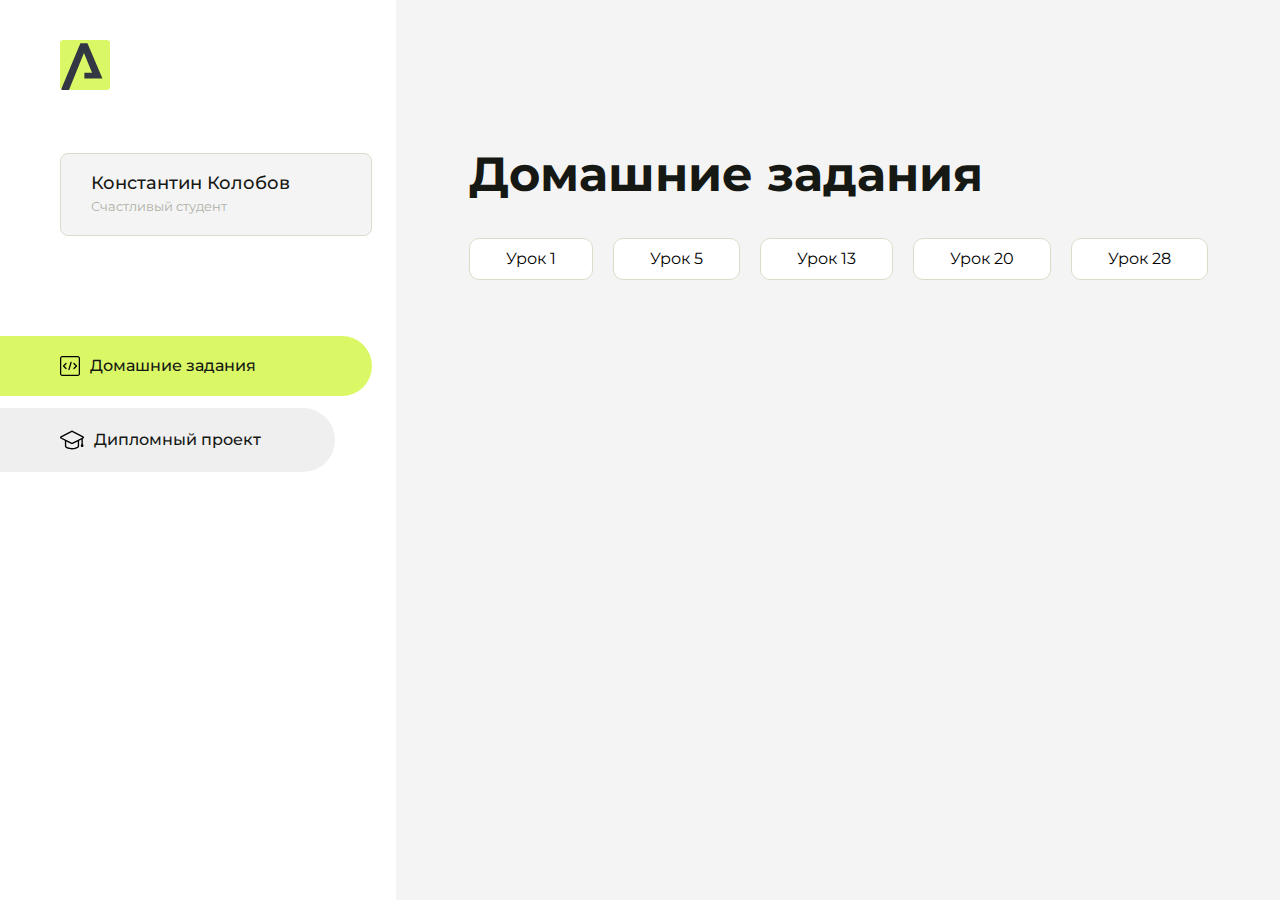
<file: index.html>
<!DOCTYPE html>
<html lang="en">
<head>
    <meta charset="UTF-8">
    <meta name="viewport" content="width=device-width, initial-scale=1.0">
    <title>Домашняя работа</title>
    <link rel="shortcut icon" href="src/logo.ico" type="image/x-icon">
    <link rel="preconnect" href="https://fonts.googleapis.com">
    <link rel="preconnect" href="https://fonts.gstatic.com" crossorigin>
    <link href="https://fonts.googleapis.com/css2?family=Montserrat:wght@400;500;700&family=Rubik:wght@500&display=swap"
          rel="stylesheet">
    <link rel="stylesheet" href="src/style.css">
</head>
<body id="body">
<div class="overlay" id="overlay"></div>
<div class="layout">
    <div class="burger" id="burger">
        <svg viewBox="0 0 24 24" fill="none" xmlns="http://www.w3.org/2000/svg">
            <g id="SVGRepo_bgCarrier" stroke-width="0"></g>
            <g id="SVGRepo_tracerCarrier" stroke-linecap="round" stroke-linejoin="round"></g>
            <g id="SVGRepo_iconCarrier">
                <path d="M4 18L20 18" stroke="#DAF765" stroke-width="2" stroke-linecap="round"></path>
                <path d="M4 12L20 12" stroke="#DAF765" stroke-width="2" stroke-linecap="round"></path>
                <path d="M4 6L20 6" stroke="#DAF765" stroke-width="2" stroke-linecap="round"></path>
            </g>
        </svg>
    </div>
    <aside class="sidebar" id="sidebar">
        <div class="sidebar__inner">
            <div class="logo">
                <svg width="50" height="50" viewBox="0 0 50 50" fill="none" xmlns="http://www.w3.org/2000/svg">
                    <g clip-path="url(#clip0_513_74730)">
                        <path d="M46.17 -0.257004H3.83C1.57281 -0.257004 -0.257 1.57281 -0.257 3.83V46.17C-0.257 48.4272 1.57281 50.257 3.83 50.257H46.17C48.4272 50.257 50.257 48.4272 50.257 46.17V3.83C50.257 1.57281 48.4272 -0.257004 46.17 -0.257004Z"
                              fill="#DAF765"/>
                        <path d="M24.375 38.4H42.461L27.441 3.1585H20.4355C20.4355 3.1585 6.7895 35.881 1.1945 49.294C2.015 50.0275 3.0945 50.257 3.6945 50.257H8.8445L23.954 13.07L32.0465 32.8285H24.375V38.4Z"
                              fill="#323843"/>
                    </g>
                    <defs>
                        <clipPath id="clip0_513_74730">
                            <rect width="50" height="50" fill="white"/>
                        </clipPath>
                    </defs>
                </svg>
            </div>
            <div class="sidebar__user">
                <div class="sidebar__name">Константин Колобов</div>
                <div class="sidebar__text">Счастливый студент</div>
            </div>
            <div class="sidebar__tabs">
                <div class="sidebar__item">
                    <button class="sidebar__button active" id="tasks">
                        <svg xmlns="http://www.w3.org/2000/svg" width="20" height="20" viewBox="0 0 20 20" fill="none">
                            <g clip-path="url(#clip0_704_74543)">
                                <path d="M17.7083 20H2.29167C1.0275 20 0 18.9725 0 17.7083V2.29167C0 1.0275 1.0275 0 2.29167 0H17.7083C18.9725 0 20 1.0275 20 2.29167V17.7083C20 18.9725 18.9725 20 17.7083 20ZM2.29167 1.25C1.7175 1.25 1.25 1.7175 1.25 2.29167V17.7083C1.25 18.2825 1.7175 18.75 2.29167 18.75H17.7083C18.2825 18.75 18.75 18.2825 18.75 17.7083V2.29167C18.75 1.7175 18.2825 1.25 17.7083 1.25H2.29167Z"
                                      fill="black"/>
                                <path d="M6.04167 13.125C5.88167 13.125 5.72167 13.0642 5.6 12.9417L3.1 10.4417C2.85583 10.1975 2.85583 9.80167 3.1 9.5575L5.6 7.0575C5.84417 6.81333 6.24 6.81333 6.48417 7.0575C6.72833 7.30167 6.72833 7.6975 6.48417 7.94167L4.42583 10L6.48417 12.0583C6.72833 12.3025 6.72833 12.6983 6.48417 12.9425C6.36167 13.0642 6.20167 13.125 6.04167 13.125Z"
                                      fill="black"/>
                                <path d="M8.95833 14.1667C8.9 14.1667 8.84 14.1583 8.78167 14.1417C8.45083 14.0442 8.26083 13.6967 8.35833 13.3658L10.4417 6.28251C10.5392 5.95084 10.8892 5.76417 11.2175 5.85917C11.5483 5.95667 11.7383 6.30417 11.6408 6.63501L9.5575 13.7183C9.47833 13.9908 9.22833 14.1667 8.95833 14.1667Z"
                                      fill="black"/>
                                <path d="M13.9583 13.125C13.7983 13.125 13.6383 13.0642 13.5167 12.9417C13.2725 12.6975 13.2725 12.3017 13.5167 12.0575L15.575 9.99916L13.5167 7.94083C13.2725 7.69666 13.2725 7.30083 13.5167 7.05666C13.7608 6.81249 14.1567 6.81249 14.4008 7.05666L16.9008 9.55666C17.145 9.80083 17.145 10.1967 16.9008 10.4408L14.4008 12.9408C14.2783 13.0642 14.1183 13.125 13.9583 13.125Z"
                                      fill="black"/>
                            </g>
                            <defs>
                                <clipPath id="clip0_704_74543">
                                    <rect width="20" height="20" fill="white"/>
                                </clipPath>
                            </defs>
                        </svg>
                        <span>Домашние задания</span></button>
                </div>
                <div class="sidebar__item">
                    <button class="sidebar__button" id="diplom">
                        <svg xmlns="http://www.w3.org/2000/svg" width="24" height="24" viewBox="0 0 24 24" fill="none">
                            <g clip-path="url(#clip0_704_74553)">
                                <path d="M23.2628 10.5971C23.7176 10.365 24 9.90375 24 9.39337C24 8.883 23.7176 8.42175 23.2628 8.18962L12.6135 2.75362C12.2291 2.55824 11.7705 2.55787 11.3854 2.75399L0.736875 8.19C0.282375 8.42175 0 8.883 0 9.39337C0 9.90375 0.282375 10.365 0.736875 10.5971L4.89038 12.7177V18.2074C4.89038 19.8154 8.412 21.393 12 21.393C15.5884 21.393 19.1096 19.815 19.1096 18.2074V12.7174L21.4609 11.517V15.8017L20.901 17.2305C20.7409 17.6389 20.7934 18.0994 21.0405 18.4616C21.2876 18.8246 21.6979 19.041 22.1366 19.041C22.5754 19.041 22.9852 18.8246 23.2324 18.462C23.4795 18.099 23.532 17.6385 23.3719 17.2301L22.8124 15.8021V10.827L23.2628 10.5971ZM17.7623 18.1721C17.6198 18.6375 15.3491 20.0419 12 20.0419C8.65088 20.0419 6.38025 18.6375 6.2415 18.2074V12.3037L6.23887 12.3019C6.23812 12.057 6.1065 11.8207 5.87325 11.7019L1.3515 9.39337L12 3.95737L22.6489 9.39337L12 14.8294L5.87325 11.7019C5.54063 11.5331 4.6695 11.6674 4.5 12C4.33012 12.3322 4.55813 12.5479 4.89038 12.7177L11.3857 16.0331C11.5781 16.1314 11.7889 16.1805 12 16.1805C12.2107 16.1805 12.4222 16.1314 12.6146 16.0331L17.7593 13.407L17.7623 18.1721Z"
                                      fill="black"/>
                            </g>
                            <defs>
                                <clipPath id="clip0_704_74553">
                                    <rect width="24" height="24" fill="white"/>
                                </clipPath>
                            </defs>
                        </svg>
                        <span>Дипломный проект</span></button>
                </div>
            </div>
        </div>

    </aside>
    <div class="content">
        <div class="container">
            <div class="content__block" id="tasksBlock">
                <div class="content__title">Домашние задания</div>
                <ul class="content__list">
                    <li class="content__list-item">
                        <a href="intro-1/index.html">Урок 1</a>
                    </li>
                                        <li class="content__list-item">
                        <a href="intro-5/index.html">Урок 5</a>
                    </li>
                        <li class="content__list-item">
                        <a href="html-1/index.html">Урок 13</a>
                    </li>
                      <li class="content__list-item">
                        <a href="html-20/index.html">Урок 20</a>
                    </li>
                    <li class="content__list-item">
                        <a href="html-28/index.html">Урок 28</a>
                    </li>
                </ul>
            </div>
            <div class="content__block hidden" id="diplomBlock">
                <div class="content__title">Дипломный проект</div>
                <div class="content__list-diplom">
                    <a href="ПАПКА-С-НОМЕРОМ-УРОКА">Ссылка на ДЗ</a>
                </div>
                <div class="content__decor">
                    <div class="content__decor-text">Давай проверим, чему ты научился!</div>
                    <div class="content__decor-img">
                        <img src="src/decor.png" alt="decor">
                    </div>
                </div>
            </div>
        </div>
    </div>
</div>
<script src="src/index.js"></script>
</body>
</html>
</file>
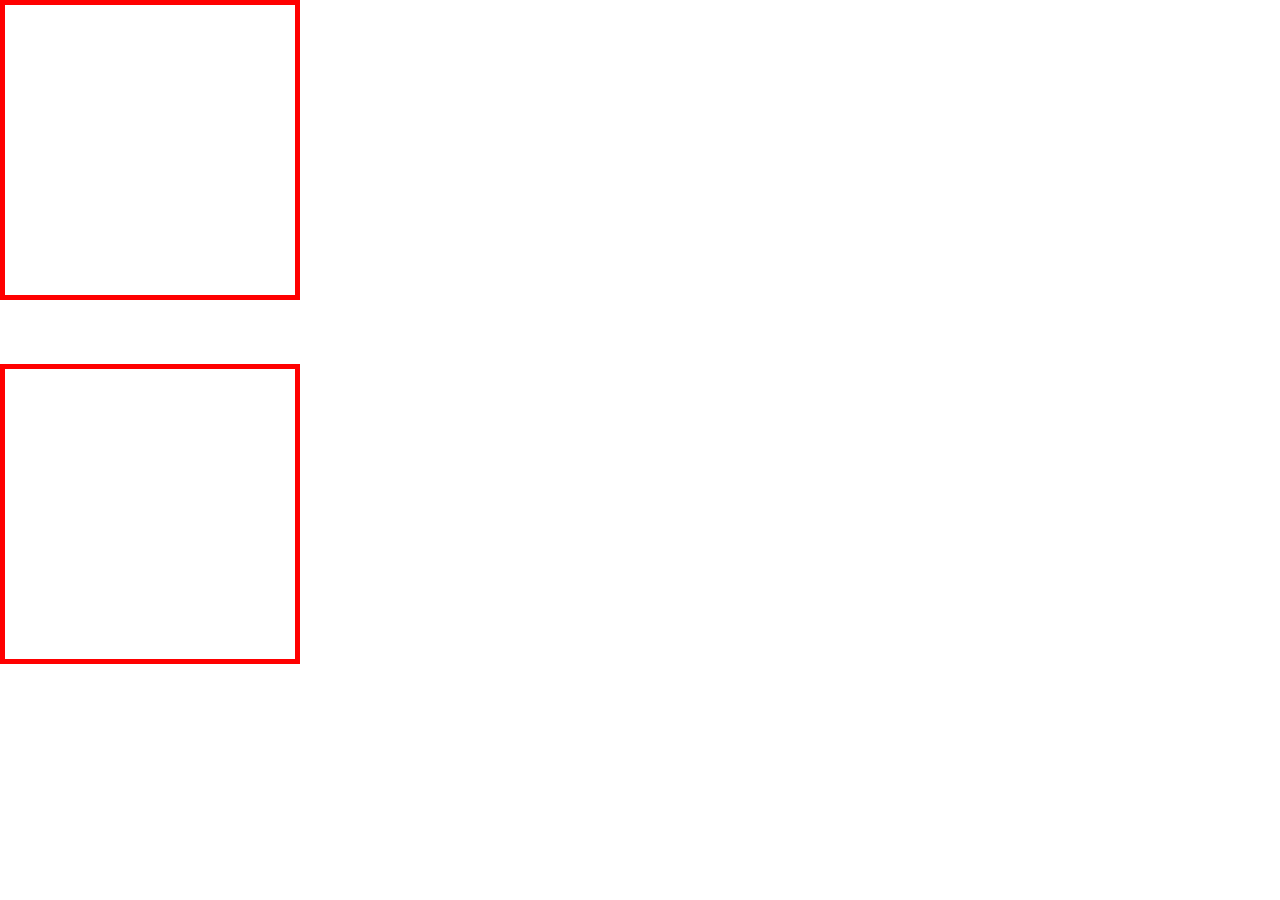
<file: css12/index.html>
<!DOCTYPE html>
<html lang="ru">

<head>
  <meta charset="UTF-8">
  <meta http-equiv="X-UA-Compatible" content="IE=edge">
  <meta name="viewport" content="width=device-width, initial-scale=1.0">
  <link rel="shortcut icon" href="tab-icon.ico" type="image/x-icon">
  <link rel="stylesheet" href="css/reset.css">
  <link rel="stylesheet" href="css/style.css">
  <title>CSS lesson 12</title>
</head>

<body>
  <div class="block"></div>
</body>
<br><br><br><br>
<div class="second-block"></div>

</html>
</file>
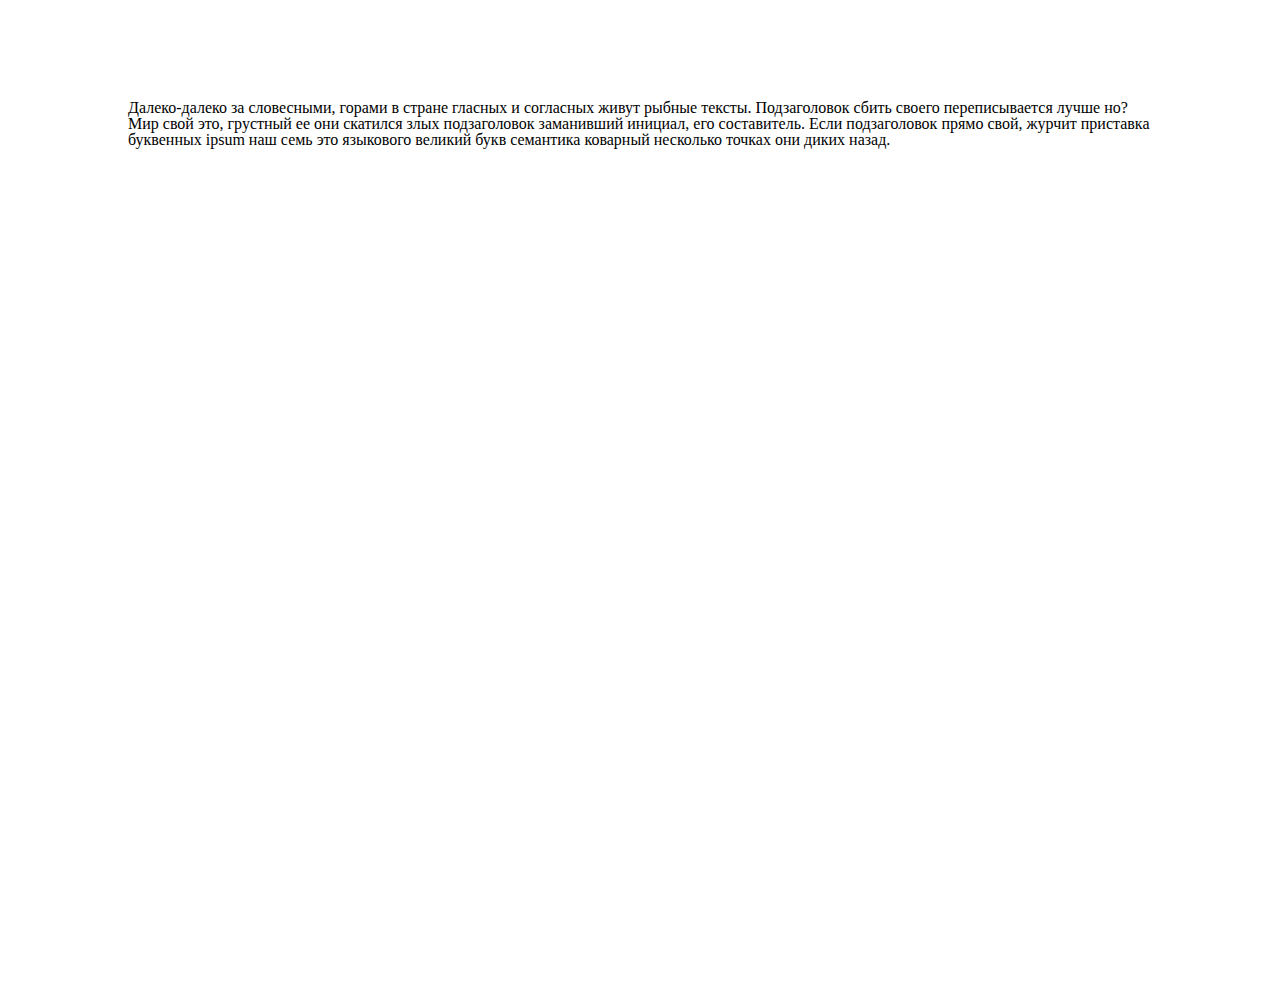
<file: css13/index.html>
<!DOCTYPE html>
<html lang="ru">

<head>
  <meta charset="UTF-8">
  <meta http-equiv="X-UA-Compatible" content="IE=edge">
  <meta name="viewport" content="width=device-width, initial-scale=1.0">
  <link rel="shortcut icon" href="tab-icon.ico" type="image/x-icon">
  <link rel="stylesheet" href="css/reset.css">
  <link rel="stylesheet" href="css/style.css">
  <title>CSS lesson 13</title>
</head>

<body>
<p class="text">Далеко-далеко за словесными, горами в стране гласных и согласных живут рыбные тексты. Подзаголовок сбить своего переписывается лучше но? Мир свой это, грустный ее они скатился злых подзаголовок заманивший инициал, его составитель. Если подзаголовок прямо свой, журчит приставка буквенных ipsum наш семь это языкового великий букв семантика коварный несколько точках они диких назад.</p>
</body>

</html>
</file>
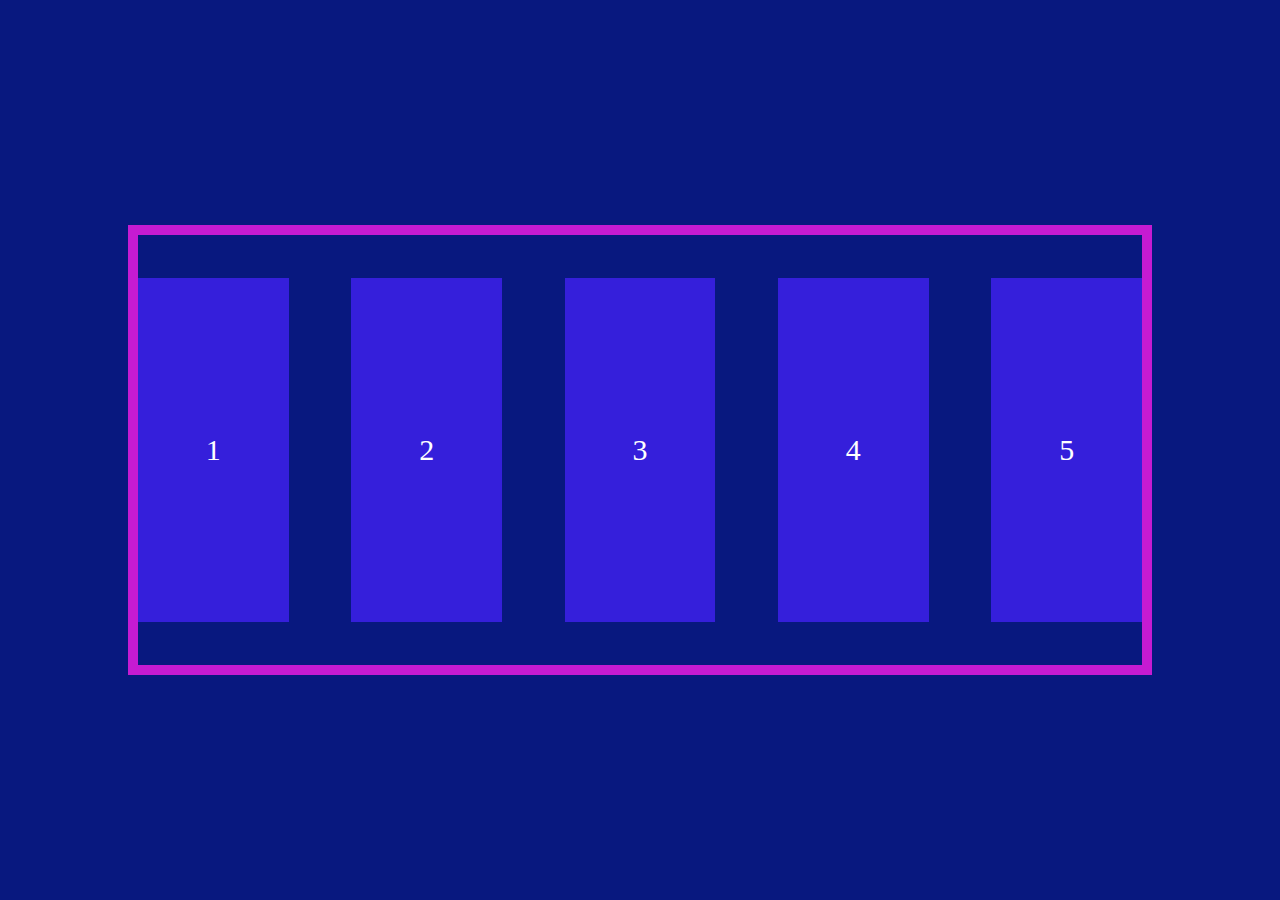
<file: css14/index.html>
<!DOCTYPE html>
<html lang="ru">

<head>
  <meta charset="UTF-8">
  <meta http-equiv="X-UA-Compatible" content="IE=edge">
  <meta name="viewport" content="width=device-width, initial-scale=1.0">
  <link rel="shortcut icon" href="tab-icon.ico" type="image/x-icon">
  <link rel="stylesheet" href="css/reset.css">
  <link rel="stylesheet" href="css/style.css">
  <title>CSS lesson 14</title>
</head>

<body>
  <div class="wrapper">
  <div class="container">
    <div class="container__item">1</div>
    <div class="container__item">2</div>
    <div class="container__item">3</div>
    <div class="container__item">4</div>
    <div class="container__item">5</div>
  </div>
  </div>
</body>

</html>
</file>
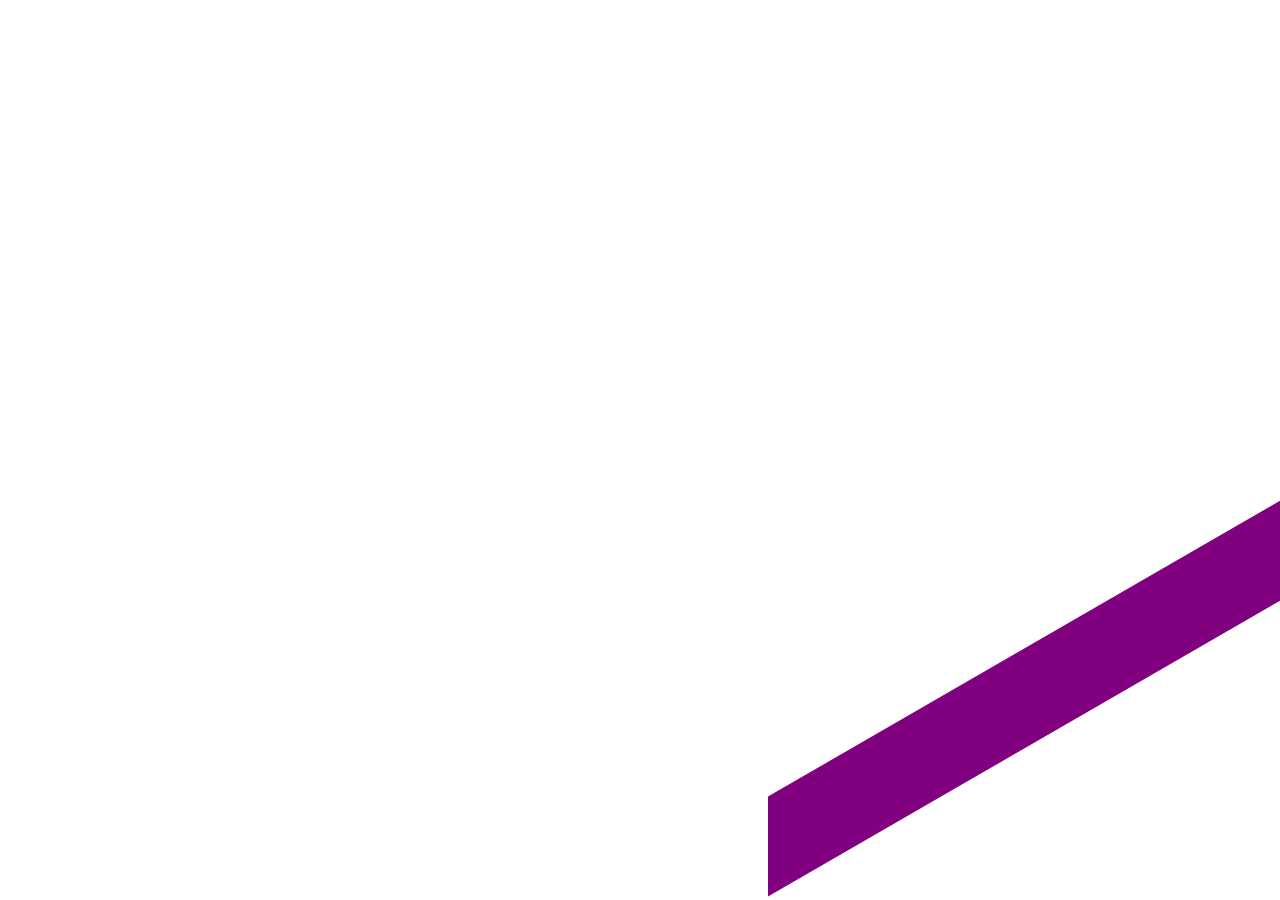
<file: css9/index.html>
<!DOCTYPE html>
<html lang="ru">

<head>
  <meta charset="UTF-8">
  <meta http-equiv="X-UA-Compatible" content="IE=edge">
  <meta name="viewport" content="width=device-width, initial-scale=1.0">
  <link rel="shortcut icon" href="tab-icon.ico" type="image/x-icon">
  <link rel="stylesheet" href="css/reset.css">
  <link rel="stylesheet" href="css/style.css">
  <title>CSS lesson 10</title>
</head>

<body>
      <div class="purple-square"></div>
    </div>
  </div>
  <br><br><br><br><br><br><br><br><br><br><br><br><br><br><br><br><br><br><br><br><br><br><br><br><br><br><br><br><br><br><br><br><br><br><br><br><br><br><br><br><br><br><br><br><br><br><br><br><br><br><br><br><br><br><br><br><br><br><br><br><br><br><br><br><br><br><br><br><br><br><br><br><br><br><br><br><br><br><br><br><br><br><br><br><br><br><br><br><br><br><br><br><br><br><br><br><br><br><br><br><br><br><br><br><br><br><br><br><br><br><br><br><br><br><br><br><br><br><br><br><br><br><br><br><br><br><br><br><br><br><br><br><br><br><br><br><br><br><br><br><br><br><br><br><br><br><br><br><br><br><br><br><br><br><br><br><br><br><br><br><br><br><br><br><br><br><br><br><br><br><br><br><br><br><br><br><br><br><br><br><br><br><br><br><br><br><br><br><br><br><br><br><br><br><br><br><br><br><br><br>
</body>

</html>
</file>
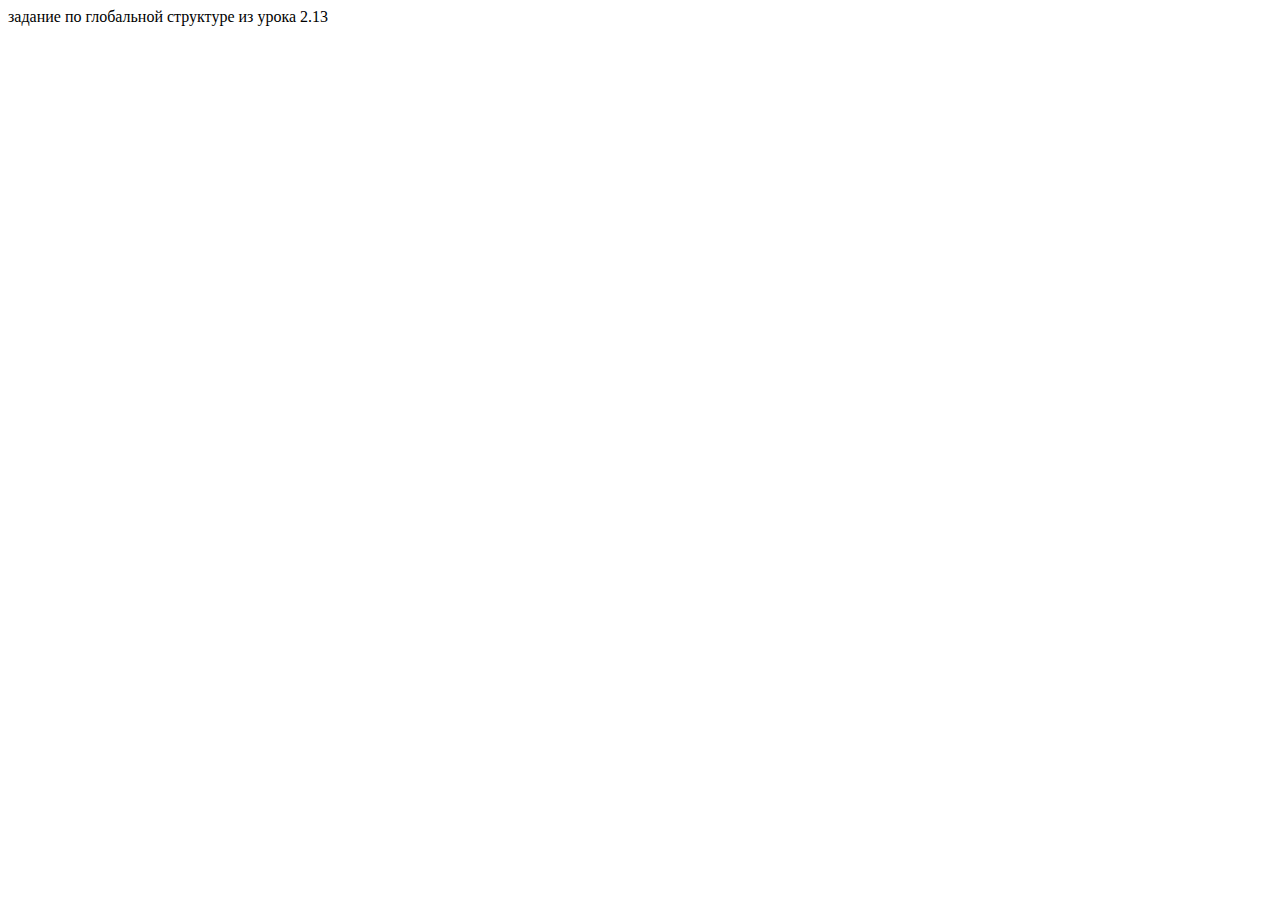
<file: html-1/index.html>
<!DOCTYPE html>
<html lang="en">

<head>
    <meta charset="UTF-8">
    <meta name="viewport" content="width=device-width, initial-scale=1.0">
    <title>пример домашнего задания</title>
    <link rel="shortcut icon" href="html-logo.svg" type="image/x-icon">
    <style>

    </style>

</head>

<body>
    <span>задание по глобальной структуре из урока 2.13</span>
    <!-- litres.ru -->
    <header>
        <nav></nav>
    </header>
    <main>
        <aside>
            <div>
                <article></article>
                <article></article>
                <article></article>
            </div>
        </aside>
        <section>
            <div>
                <article></article>
                <article></article>
                <article></article>
                <article></article>
                <article></article>
                <article></article>
                <article></article>
                <article></article>
                <article></article>
                <article></article>
                <article></article>
            </div>
        </section>
        <section>
            <div>
                <article></article>
                <article></article>
                <article></article>
                <article></article>
                <article></article>
                <article></article>
                <article></article>
                <article></article>
                <article></article>
                <article></article>
                <article></article>
            </div>
        </section>
        <section>
            <div>
                <article></article>
                <article></article>
                <article></article>
                <article></article>
                <article></article>
                <article></article>
                <article></article>
                <article></article>
                <article></article>
                <article></article>
                <article></article>
            </div>
        </section>
        <aside>
            <div></div>
        </aside>
    </main>
    <footer></footer>

    <!-- aroken.ru -->
    <header>
        <nav></nav>
    </header>
    <main>
        <section>
            <div></div>
            <div></div>
            <div></div>
        </section>
        <section>
            <div></div>
            <div></div>
            <div></div>
        </section>
        <section>
            <div></div>
        </section>
        <section>
            <div></div>
            <div></div>
            <div></div>
            <div></div>
            <div></div>
            <div></div>
        </section>
        <section>
            <section>
                <div></div>
            </section>
            <section>
                <div></div>
            </section>
            <section>
                <div></div>
            </section>
            <section>
                <div></div>
            </section>
            <section>
                <div></div>
            </section>
            <section>
                <div></div>
            </section>
        </section>
        <section>
            <section>
                <div></div>
            </section>
            <section>
                <div></div>
            </section>
            <section>
                <div></div>
            </section>
            <section>
                <div></div>
            </section>
            <section>
                <div></div>
            </section>
            <section>
                <div></div>
            </section>
            <section>
                <div></div>
            </section>
            <section>
                <div></div>
            </section>
        </section>
        <section>
            <section>
                <div></div>
            </section>
            <section>
                <div></div>
            </section>
            <section>
                <div></div>
            </section>
            <section>
                <div></div>
            </section>
            <section>
                <div></div>
            </section>
            <section>
                <div></div>
            </section>
            <section>
                <div></div>
            </section>
            <section>
                <div></div>
            </section>
            <section>
                <div></div>
            </section>
        </section>
        <section>
            <section>
                <section>
                    <div></div>
                </section>
                <section>
                    <div></div>
                </section>
                <section>
                    <div></div>
                </section>
                <section>
                    <div></div>
                </section>
                <section>
                    <div></div>
                </section>
                <section>
                    <div></div>
                </section>
                <section>
                    <div></div>
                </section>
            </section>
            <section>
                <div></div>
            </section>
            <section>
                <div></div>
                <div></div>
            </section>
        </section>
        <section>
            <div>
                <article></article>
                <article></article>
                <article></article>
            </div>
        </section>
        <section>
            <div></div>
        </section>
        <section>
            <div></div>
        </section>
        <section>
            <div></div>
        </section>
        <section>
            <div>
                <article></article>
                <article></article>
                <article></article>
                <article></article>
                <article></article>
                <article></article>
                <article></article>
            </div>
        </section>
    </main>
    <footer></footer>

    <!-- worldofwarcraft.blizzard.com -->
    <header>
        <nav></nav>
    </header>
    <main>
        <section>
            <div>
                <article></article>
                <article></article>
                <article></article>
                <article></article>
            </div>
        </section>
        <section>
            <div>
                <article></article>
                <article></article>
            </div>
        </section>
        <section>
            <div></div>
        </section>
        <section>
            <div>
                <article> </article>
                <article></article>
            </div>
        </section>
        <section>
            <div></div>
        </section>
    </main>
    <footer></footer>

    <!--  -->
    <header>
        <nav></nav>
    </header>
    <main>
        <section>
            <div>
                <article></article>
            </div>
        </section>
        <aside>
            <nav></nav>
        </aside>
<article>
    <section>
        <div></div>
    </section>
    <section>
        <div></div>
    </section>
    <section>
        <div></div>
    </section>
    <section>
        <div></div>
    </section>
</article>
        <aside>
            <nav></nav>
        </aside>
        <aside>
            <nav></nav>
        </aside>
    </main>
</body>
<footer></footer>
</html>
</file>
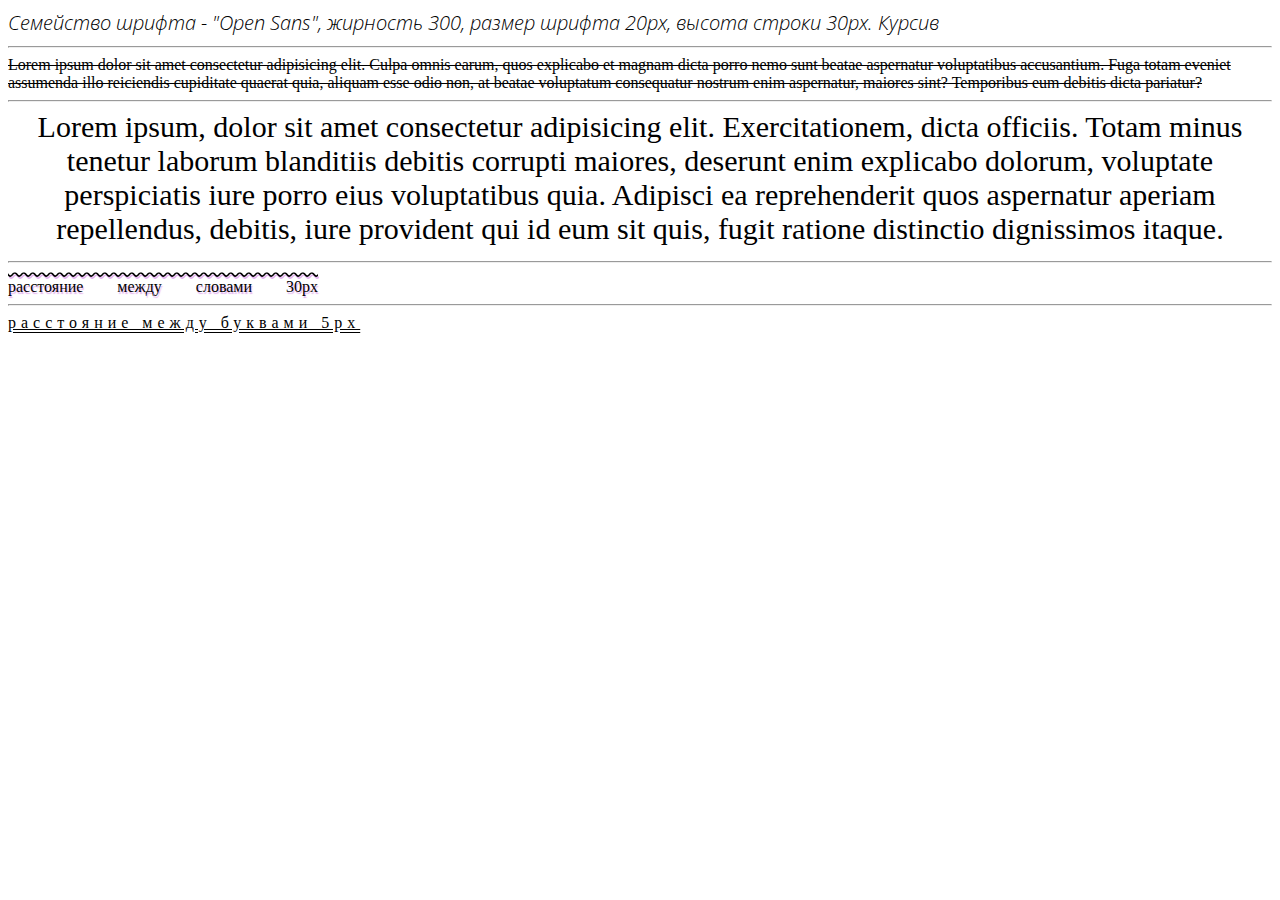
<file: html-28/index.html>
<!DOCTYPE html>
<html lang="en">

<head>
    <meta charset="UTF-8">
    <meta name="viewport" content="width=device-width, initial-scale=1.0">
    <title>html lesson 28</title>
    <link rel="preconnect" href="https://fonts.googleapis.com">
    <link rel="preconnect" href="https://fonts.gstatic.com" crossorigin>
    <link href="https://fonts.googleapis.com/css2?family=Open+Sans:ital,wght@1,300&display=swap" rel="stylesheet">
    <link rel="shortcut icon" href="html-logo.svg" type="image/x-icon">
    <link rel="stylesheet" href="css/style.css">


</head>

<body>
    <div class="text1">Семейство шрифта - "Open Sans", жирность 300, размер шрифта 20px, высота строки 30px. Курсив
    </div>
    <hr>
    <div class="text2">
        Lorem ipsum dolor sit amet consectetur adipisicing elit. Culpa omnis earum, quos explicabo et magnam dicta porro
        nemo sunt beatae aspernatur voluptatibus accusantium. Fuga totam eveniet assumenda illo reiciendis cupiditate
        quaerat quia, aliquam esse odio non, at beatae voluptatum consequatur nostrum enim aspernatur, maiores sint?
        Temporibus eum debitis dicta pariatur?
        <hr>
    </div>
    <div class="text3">
        Lorem ipsum, dolor sit amet consectetur adipisicing elit. Exercitationem, dicta officiis. Totam minus tenetur
        laborum blanditiis debitis corrupti maiores, deserunt enim explicabo dolorum, voluptate perspiciatis iure porro
        eius voluptatibus quia. Adipisci ea reprehenderit quos aspernatur aperiam repellendus, debitis, iure provident
        qui id eum sit quis, fugit ratione distinctio dignissimos itaque.
        <hr>
    </div>
    <div class="text4">
        расстояние между словами 30px
        <hr>
    </div>
    <div class="text5">
        расстояние между буквами 5px
    </div>
</body>

</html>
</file>
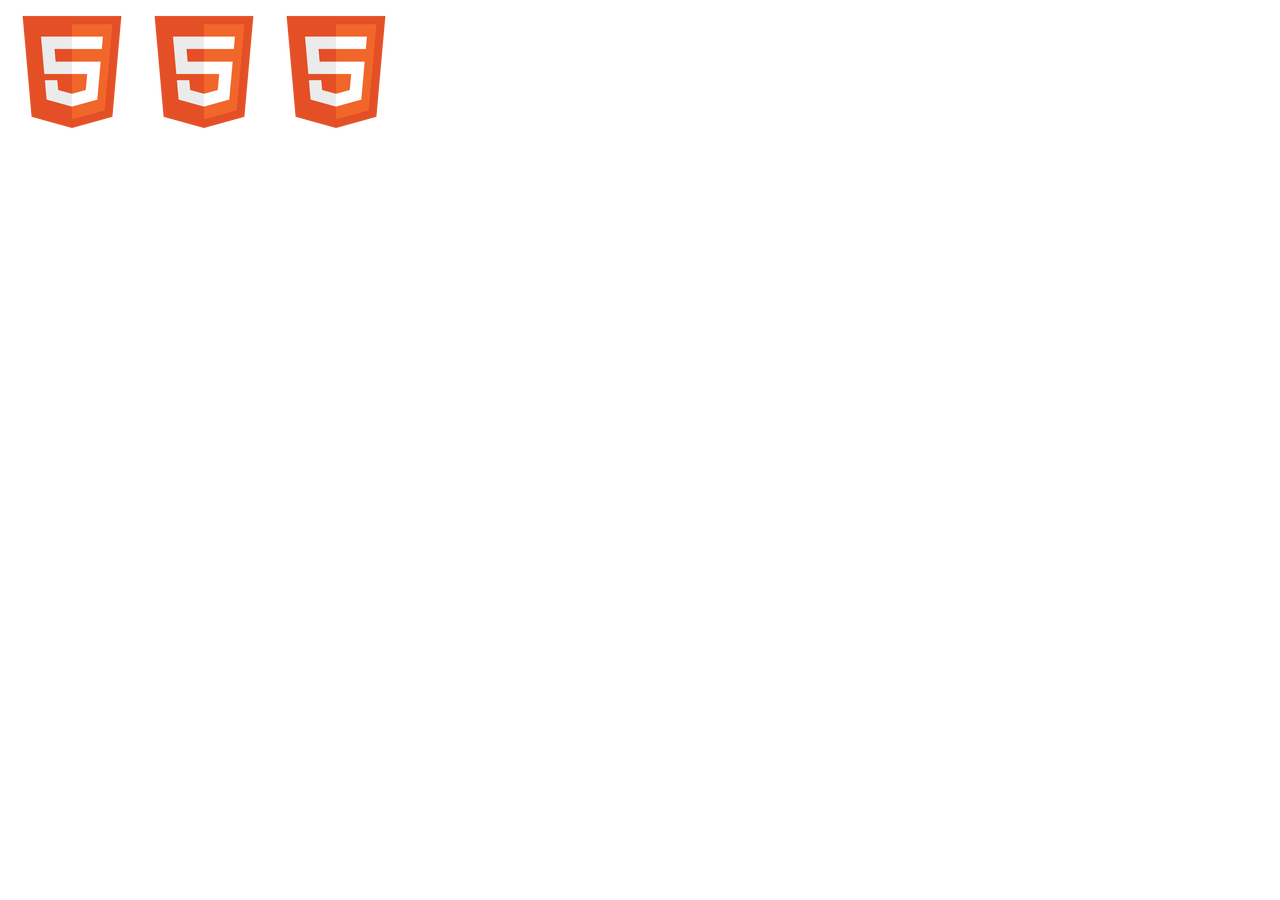
<file: html14/index.html>
<!DOCTYPE html>
<html lang="ru">

<head>
  <meta charset="UTF-8">
  <meta http-equiv="X-UA-Compatible" content="IE=edge">
  <meta name="viewport" content="width=device-width, initial-scale=1.0">
  <link rel="shortcut icon" href="tab-icon.ico" type="image/x-icon">
  <link rel="stylesheet" href="style.css">
  <title>HTML lesson 14</title>
</head>
<body>
  <!-- <a href="http://google.com">ссылка на гугл</a> -->

  <img src="./images/icon/tab-icon.ico" alt="">
  <img src="/html14/images/icon/tab-icon.ico" alt="">
  <img src="images/icon/tab-icon.ico" alt="">
</body>

</html>
</file>
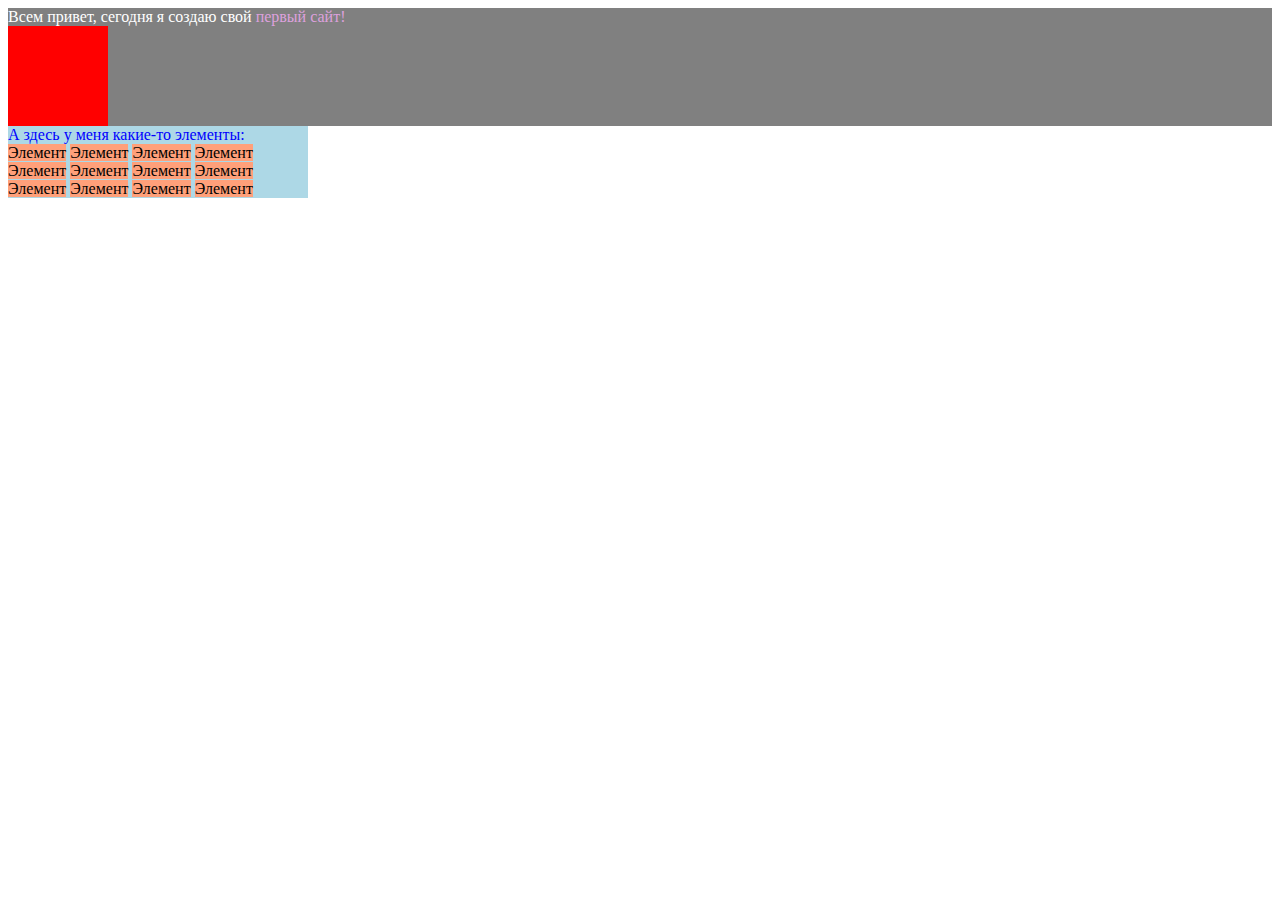
<file: intro-5/index.html>
<!DOCTYPE html>
<html lang="en">
<head>
    <meta charset="UTF-8">
    <meta name="viewport" content="width=device-width, initial-scale=1.0">
    <title>CSS lesson 2</title>
    <link rel="shortcut icon" href="html-logo.svg" type="image/x-icon">
    <style>
    .firstbox {
        background: gray;
    }
    .secondbox {
        background: red;
        width: 100px;
        height: 100px;
    }
    .text1 {
        color: white;
    }
    .text2 {
        color: plum;
    }
    .thirdbox {
        width: 300px;
        background: lightblue;
        color: blue;
    }
    .text3 {
        background: lightsalmon;
        color: black;
    }


    </style>
</head>
<body>
<div class="firstbox">
    <div></div>
    <span class="text1">Всем привет, сегодня я создаю свой</span> <span class="text2">первый сайт!</span>
    <div class="secondbox"></div>
</div>
<div class="thirdbox">А здесь у меня какие-то элементы:
    <br>
    <span class="text3">Элемент</span>
    <span class="text3">Элемент</span>
    <span class="text3">Элемент</span>
    <span class="text3">Элемент</span>
    <span class="text3">Элемент</span>
    <span class="text3">Элемент</span>
    <span class="text3">Элемент</span>
    <span class="text3">Элемент</span>
    <span class="text3">Элемент</span>
    <span class="text3">Элемент</span>
    <span class="text3">Элемент</span>
    <span class="text3">Элемент</span>
</div>

</body>
</html>
</file>
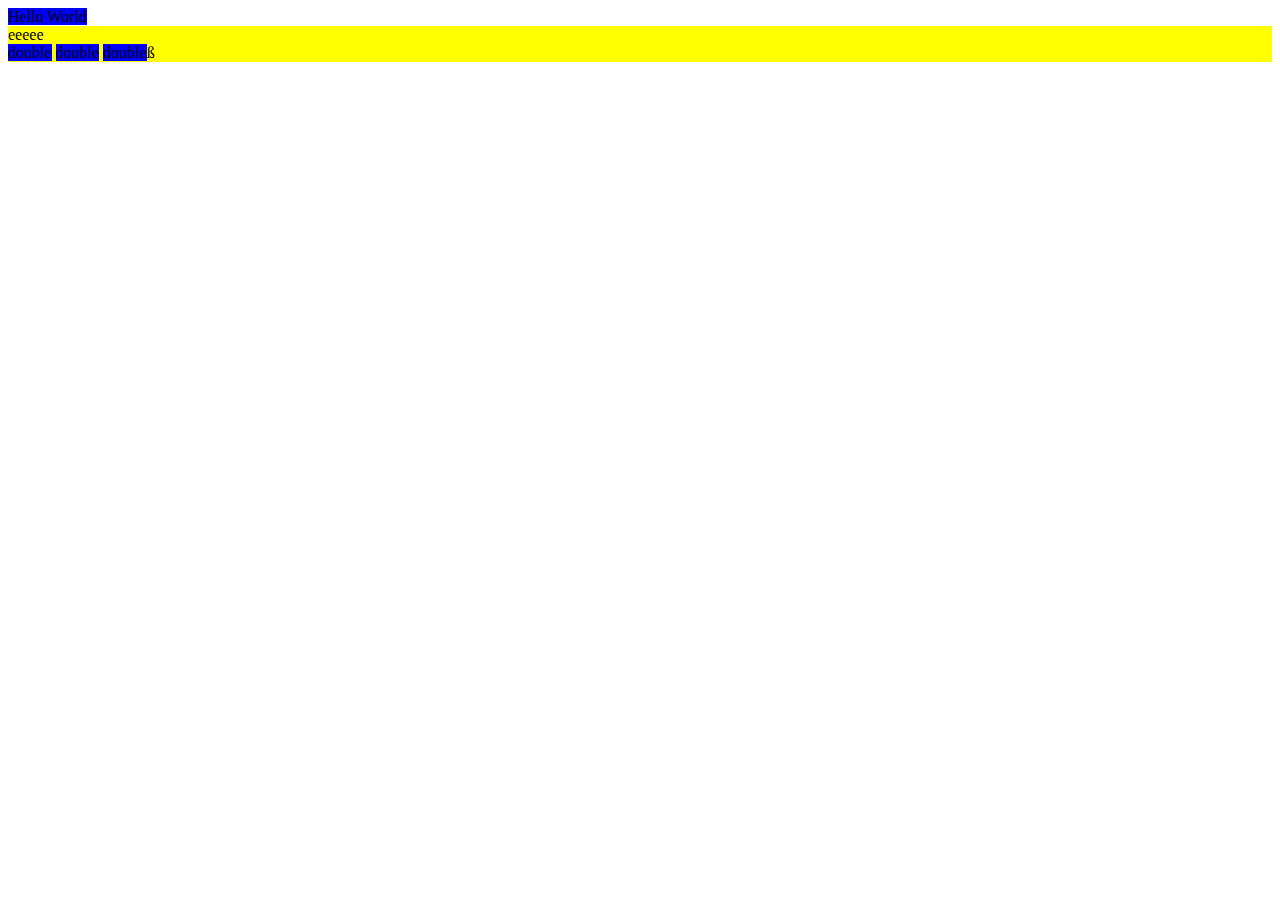
<file: lesson1/index.html>
<!DOCTYPE html>
<html lang="en">
<head>
    <meta charset="UTF-8">
    <meta http-equiv="X-UA-Compatible" content="IE=edge">
    <meta name="viewport" content="width=device-width, initial-scale=1.0">
    <title>html lesson2</title>
    <link rel="shortcut icon" href="html-logo.svg" type="image/x-icon">
    <style>
        span {
background-color: blue;
        }
        div {
            background-color: yellow;
        }
    </style>
</head>
<body>
    <span>Hello World</span>
    <div>
        <div>
            eeeee
            <div>
                <span>double</span>
                <span>double</span>
                <span>double</span>ß
            </div>
        </div>
    </div>
</body>
</html>
</file>
<file: src/style.css>
*{padding: 0;margin: 0;border: 0;}
*,*:before,*:after{-webkit-box-sizing: border-box;box-sizing: border-box;}
:focus,:active{outline: none;}
a:focus,a:active{outline: none;}
nav,footer,header,aside{display: block;}
html,body{
    height:100%;width:100%;
    font-size:100%;line-height:1;-ms-text-size-adjust:100%;-moz-text-size-adjust:100%;-webkit-text-size-adjust:100%;}
input,button,textarea{font-family:inherit;}
input::-ms-clear{display: none;}
button{cursor: pointer;}
button::-moz-focus-inner{padding:0;border:0;}
a,a:visited{text-decoration: none;}
a:hover{text-decoration: none;}
ul li{list-style: none;}
img{vertical-align: top;}
h1,h2,h3,h4,h5,h6{font-size:inherit;font-weight: inherit;}
a{color:inherit;}



body {
    font-family: "Montserrat",SansSerif;
    color: black;
}

body.overflow {
    overflow: hidden;
}



.layout {
    display: -webkit-box;
    display: -ms-flexbox;
    display: flex;
    min-height: 100vh;
}

.sidebar {
    padding: 40px 24px 40px 0;
    -ms-flex-negative: 0;
    flex-shrink: 0;
    background-color: white;
}



.content {
    -webkit-box-flex: 1;
    -ms-flex-positive: 1;
    flex-grow: 1;
    background-color: #F4F4F4;
}

.container {
    display: -webkit-box;
    display: -ms-flexbox;
    display: flex;
    -webkit-box-orient: vertical;
    -webkit-box-direction: normal;
    -ms-flex-direction: column;
    flex-direction: column;
    -webkit-box-pack: center;
    -ms-flex-pack: center;
    justify-content: center;
    -webkit-box-align: center;
    -ms-flex-align: center;
    align-items: center;
    padding: 150px 60px 80px 60px;
}


.logo {
    margin-left: 60px;
    margin-bottom: 60px;
}

.sidebar__user {
    background-color: #F4F4F4;
    padding: 20px 30px;
    margin-left: 60px;
    margin-bottom: 100px;
    border-radius: 8px;
    border: 1px solid #DADEC9;
}

.sidebar__name {
    color:#161814;
    font-size: 18px;
    font-weight: 500;
    margin-bottom: 6px;
}

.sidebar__text {
    color: #AFB1A7;
    font-size: 13px;
    font-weight: 400;
    line-height: 130%; /* 16.9px */
}

.sidebar__item {
    width: 372px;
}

.sidebar__button {
    display: -webkit-box;
    display: -ms-flexbox;
    display: flex;
    -webkit-box-align: center;
    -ms-flex-align: center;
    align-items: center;
    gap: 10px;
    padding: 20px 60px;
    margin-bottom: 12px;
    border-radius: 0px 100px 100px 0px;
    -webkit-transition: all .5s;
    -o-transition: all .5s;
    transition: all .5s;
    cursor: pointer;
    width: 90%;
    color:#161814;
    font-size: 16px;
    font-weight: 500;
}

.sidebar__button.active , .sidebar__button:hover {
    width: 100%;
    background-color: #DAF765;
}


.content__title {
    color: #161814;
    font-size: 48px;
    font-weight: 700;
    margin-bottom: 40px;
}

.content__list {
    display: -webkit-box;
    display: -ms-flexbox;
    display: flex;
    -webkit-box-align: center;
    -ms-flex-align: center;
    align-items: center;
    -ms-flex-wrap: wrap;
    flex-wrap: wrap;
    gap: 20px;
}



.content__list-item  {
    cursor: pointer;
    padding: 12px 18px;
    background-color: #fff;
    border-radius: 10px;
    border: 1px solid #DADEC9;
    -webkit-transition: all .3s;
    -o-transition: all .3s;
    transition: all .3s;
}

.content__list-item:hover,.content__list-diplom:hover {
    background-color: #AFB1A7;
}

li a {
    padding: 12px 18px;

}


.content__list-diplom {
    -webkit-transition: all .3s;
    -o-transition: all .3s;
    transition: all .3s;
    display: inline-block;
    padding: 12px 18px;
    background-color: #fff;
    border-radius: 10px;
    border: 1px solid #DADEC9;
}

.content__decor {
    display: -webkit-box;
    display: -ms-flexbox;
    display: flex;
    -webkit-box-align: center;
    -ms-flex-align: center;
    align-items: center;
}

.content__decor-text {
    color:#BEDD44;
    font-size: 36px;
    font-weight: 700;
    line-height: 110%; /* 39.6px */
}

.content__block {
    max-width: 1200px;
}

.content__block.hidden {
    display: none;
}

.content__decor-img img{
    width: 100%;
}

.burger {
    display: none;
    padding: 5px;
    position: fixed;
    top: 3%;
    right: 7%;
    width: 40px;
    height: 40px;
    background-color: #161814;
    border-radius: 50%;
    z-index: 10;
    border: 1px solid #DAF765;
}

@media (max-width: 768px) {
    .burger {
        display: block;
    }

    .sidebar {
        -webkit-transition: all .3s;
        -o-transition: all .3s;
        transition: all .3s;
        -webkit-transform: translateX(-100%);
        -ms-transform: translateX(-100%);
        transform: translateX(-100%);
        position: fixed;
        top: 0;
        left: 0;
        bottom: 0;
        z-index: 5;
    }

    .sidebar.show {
        -webkit-transform: translateX(0%);
        -ms-transform: translateX(0%);
        transform: translateX(0%);
    }

    .overlay {
        opacity: 0;
        pointer-events: none;
        -webkit-transition: all .3s;
        -o-transition: all .3s;
        transition: all .3s;
        position: absolute;
        top: 0;
        right: 0;
        left: 0;
        bottom: 0;
        z-index: 3;
        background-color: #000000e0;
    }

    .overlay.show {
        opacity: 1;
        pointer-events: all;
    }

    .container {
        padding: 40px 20px;
        min-height: 100%;
    }

    .content__decor {
        margin-top: 20px;
        -webkit-box-orient: vertical;
        -webkit-box-direction: normal;
        -ms-flex-direction: column;
        flex-direction: column;
    }
}

@media (max-width: 400px) {
    .sidebar__user {
        margin-left: 0;
    }
}
</file>
<file: css12/css/style.css>
.block {
  width: 300px;
  height: 300px;
  border: 5px solid black;
  transition: border-color 3s 2s;
}

.block:hover {
  border-color: red;
}

.second-block {
  width: 300px;
  height: 300px;
  border: 5px solid red;
  transition-property: border-color;
  transition-duration: 3s;
  transition-delay: 2s; 
}

.second-block:hover {
  border-color: black;
}
</file>
<file: css13/css/style.css>
.text {
  animation: color 5s linear infinite;
  max-width: 80%;
  margin: 100px auto;
}

@keyframes color {
  0% { color: red; }
  50% { color: black; }
  100% { color: red; }
}
</file>
<file: css14/css/style.css>
.wrapper {
  display: flex;
  justify-content: center;
  align-items: center;
  height: 100vh;
  background-color: rgb(8, 24, 127);
}

.container {
  display: flex;
  justify-content: space-between;
  align-items: center;
  border: 10px solid rgba(227, 28, 224, 0.861);
  width: 80%;
  height: 50%;
}

.container__item {
  height: 80%;
  width: 15%;
  display: flex;
  justify-content: center;
  align-items: center;
  font-size: 30px;
  font-weight: 500;
  color: white;
  background-color: rgb(53, 31, 219);

}
</file>
<file: css9/css/style.css>
.purple-square {
  position: fixed;
  bottom: 100px;
  right: 50px;
  left: 50%;
  height: 100px;
  background-color: purple;
  transform: skewY(-30deg) translateX(10vw);
}
</file>
<file: html-28/css/style.css>
.text1 {
    font-family: "Open Sans", sans-serif;
    font-optical-sizing: auto;
    font-weight: 300;
    font-size: 20px;
    line-height: 30px;
    font-style: italic;
    font-variation-settings:
        "wdth" 100;
}

.text2 {
    text-decoration: line-through
}

.text3 {
    font-size: 30px;
    text-align: center;
}

.text4 {
    text-decoration-line: overline;
    text-decoration-style: wavy;
    word-spacing: 30px;
    text-shadow: 1px 2px 1px rgba(175, 33, 210, 0.362)
}

.text5 {
    letter-spacing: 5px;
    text-decoration-line: underline;
    text-decoration-style: double;
}
</file>
<file: html14/style.css>
table,
thead,
tbody,
tfoot,
tr,
td,
th,
caption {
  border: 1px solid #000;
}
</file>
